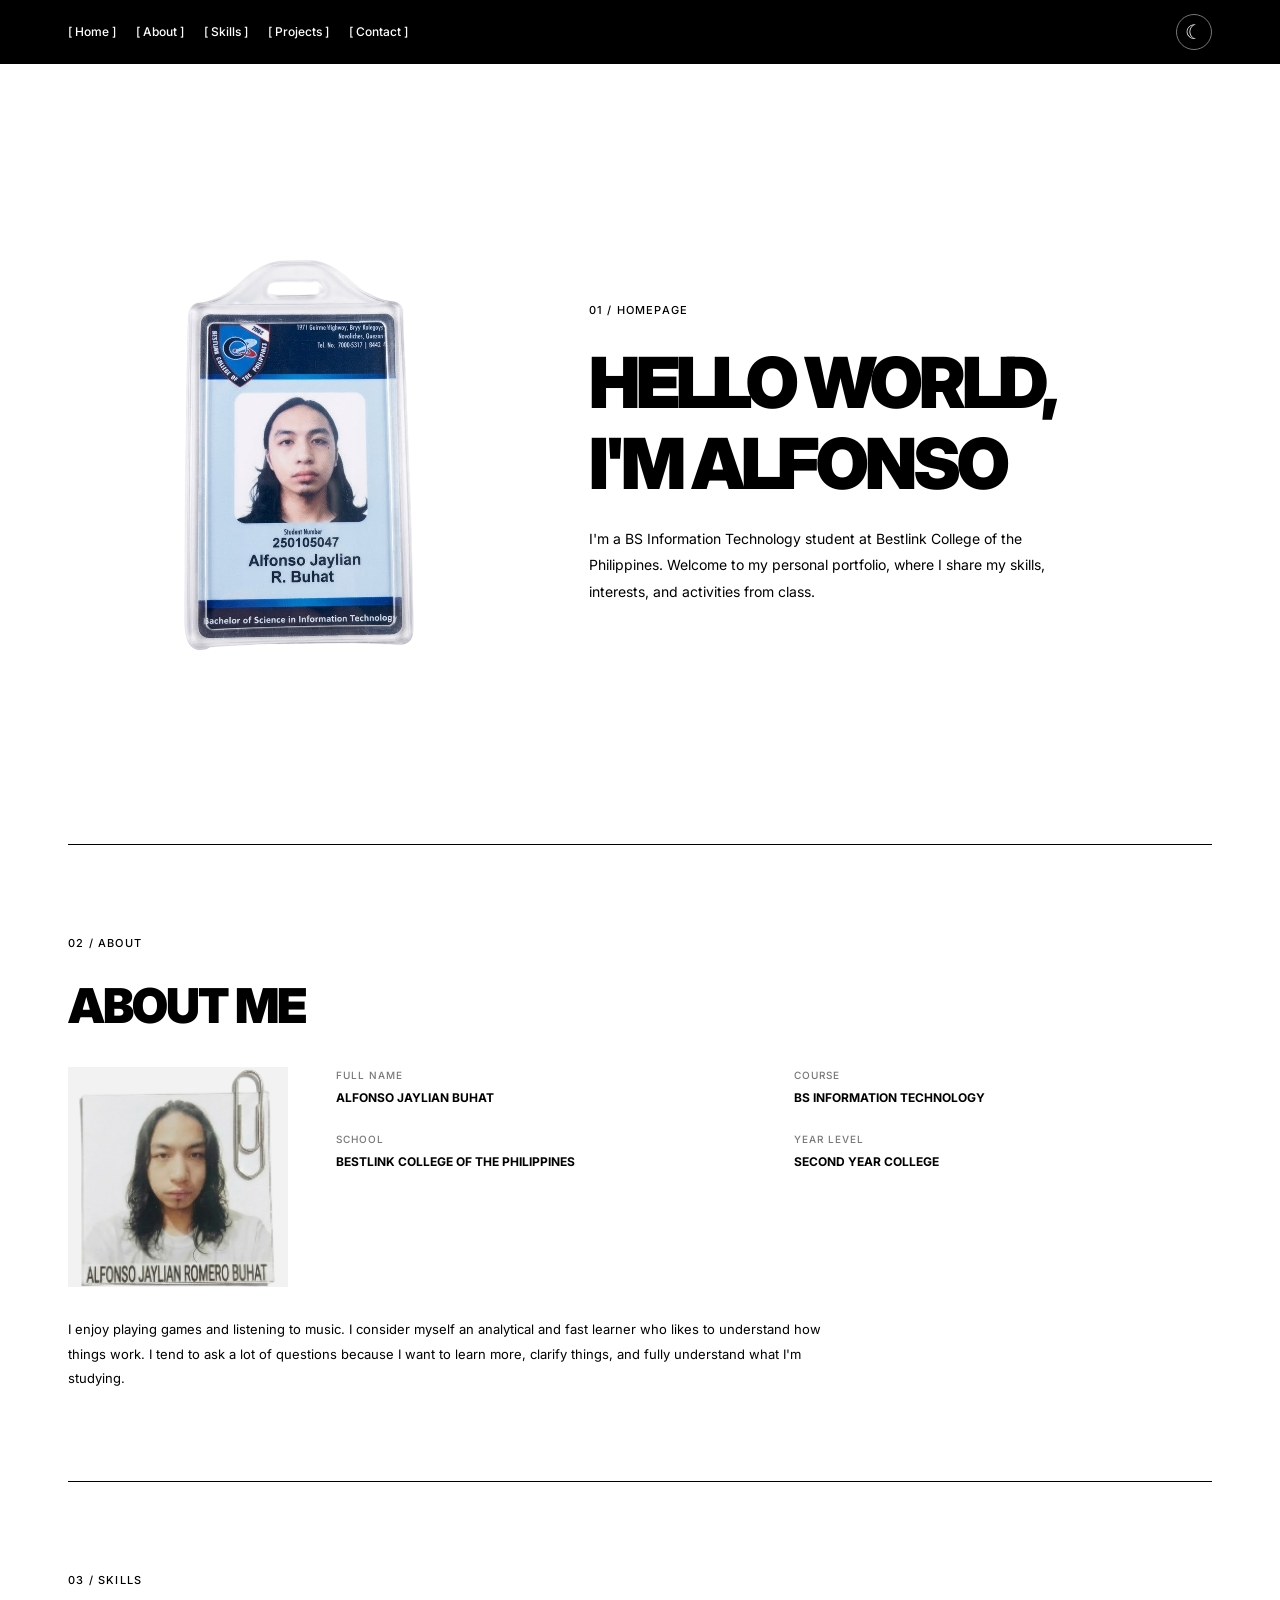
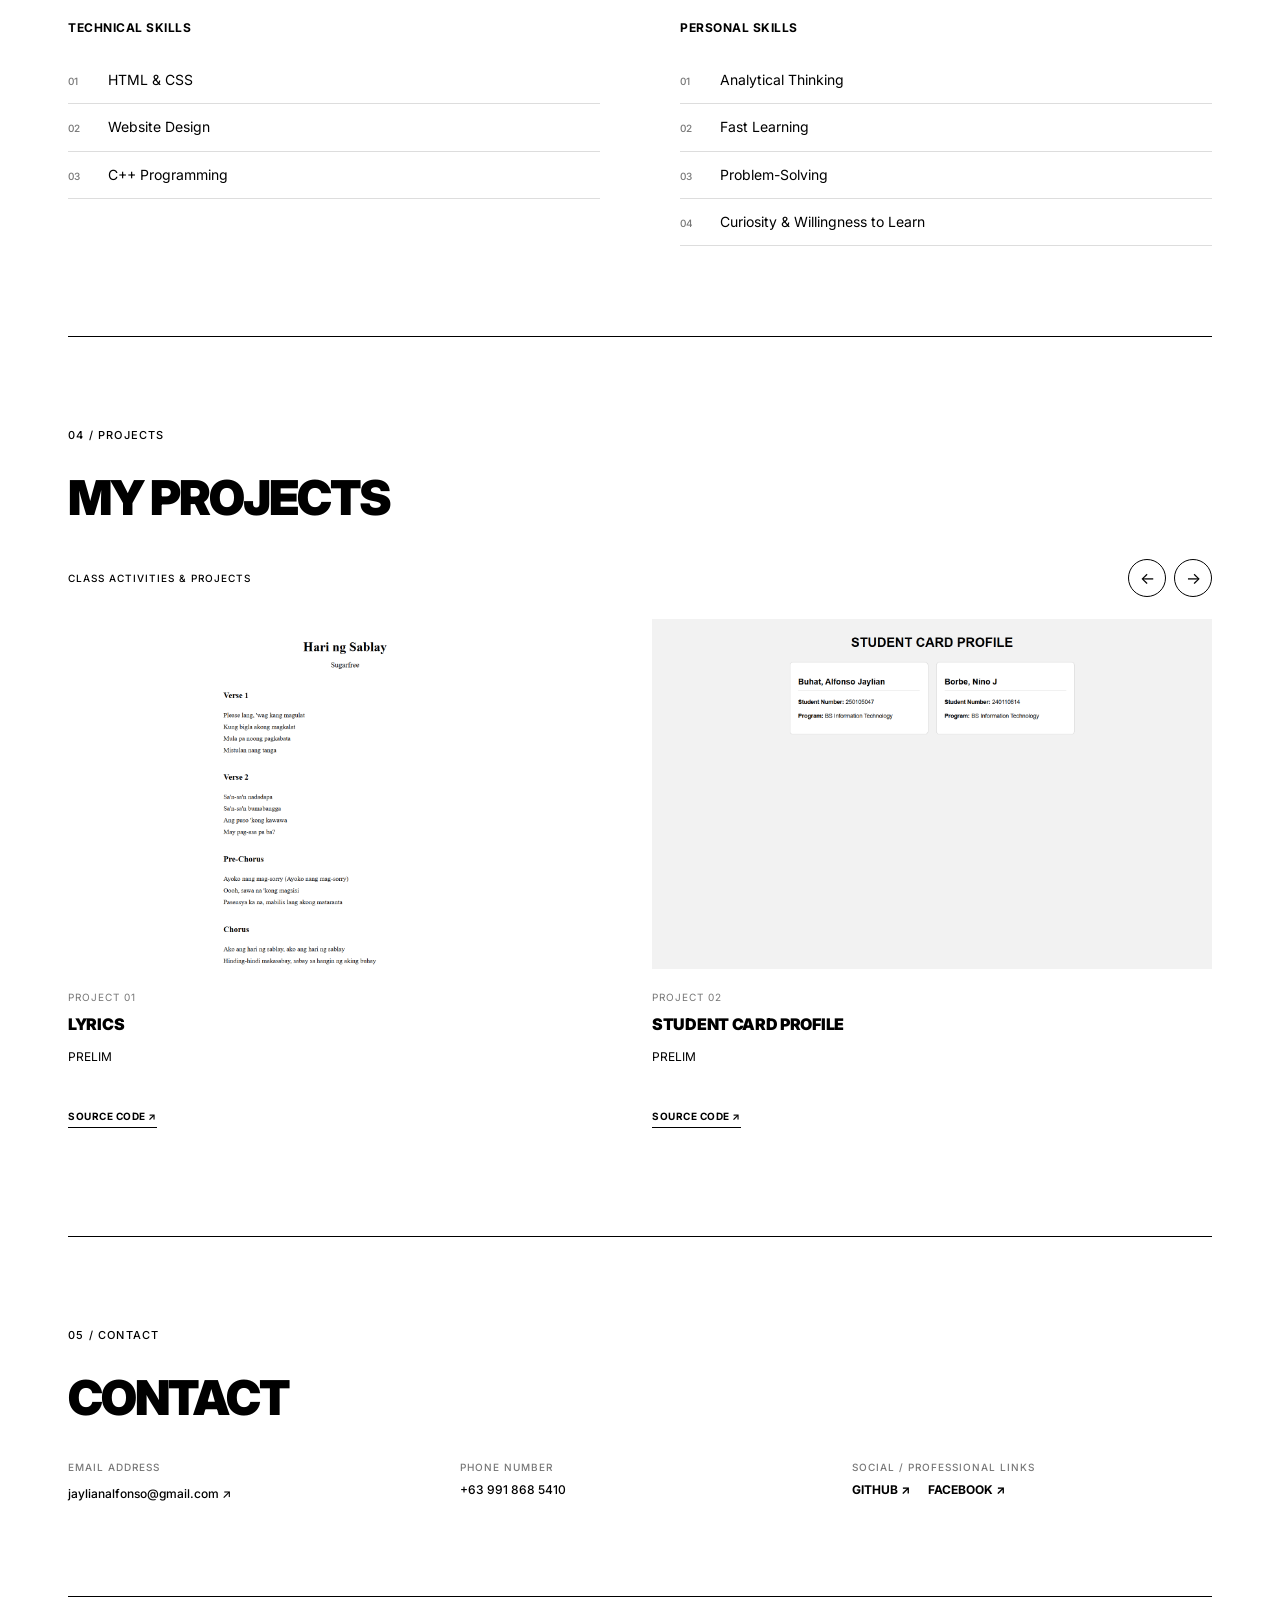
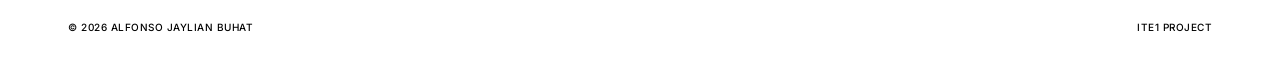
<file: index.html>
<!DOCTYPE html>
<html lang="en">
<head>
    <meta charset="UTF-8">
    <meta name="viewport" content="width=device-width, initial-scale=1.0">
    <meta name="description" content="Personal portfolio of a BS Information Technology student.">
    <title>BUHAT RESUME ITE1</title>

    <link rel="preconnect" href="https://fonts.googleapis.com">
    <link rel="preconnect" href="https://fonts.gstatic.com" crossorigin>
    <link href="https://fonts.googleapis.com/css2?family=Inter:wght@400;500;700;900&display=swap"
          rel="stylesheet">
    <link rel="stylesheet" href="style.css">
</head>
<body>

    <!-- NAVIGATION -->
    <header class="navbar" id="navbar">
        <div class="nav-inner">
            <a href="#home" class="nav-logo" id="navLogo"
               aria-label="Back to home">
                ALFONSO JAYLIAN BUHAT<span>.</span>
            </a>

            <nav class="nav-links" aria-label="Main navigation">
                <a href="#home">[ Home ]</a>
                <a href="#about">[ About ]</a>
                <a href="#skills">[ Skills ]</a>
                <a href="#projects">[ Projects ]</a>
                <a href="#contact">[ Contact ]</a>
            </nav>

            <!-- ICON-ONLY DARK/LIGHT MODE -->
            <button class="theme-toggle" id="themeToggle"
                    type="button" aria-label="Switch to dark mode"
                    title="Switch theme" aria-pressed="false">
                <span id="themeIcon" aria-hidden="true">☾</span>
            </button>
        </div>
    </header>

    <main>
        <!-- 00 / HOMEPAGE -->
        <section class="section hero" id="home">
            <div class="hero-image">
                <img src="images/id.png"
                     alt="Portrait of Your Name">
            </div>

            <div class="hero-content">
                <p class="section-label">01 / HOMEPAGE</p>

                <h1>
                    HELLO WORLD,<br>
                    I'M <span class="name-placeholder"> ALFONSO</span>
                </h1>

                <p class="hero-description">
                    I'm a BS Information Technology student at Bestlink
                    College of the Philippines. Welcome to my personal portfolio,
                    where I share my skills, interests, and activities from class.
                </p>
            </div>
        </section>

        <!-- 02 / ABOUT -->
        <section class="section about" id="about">
            <p class="section-label">02 / ABOUT</p>
            <h2>ABOUT ME</h2>

            <div class="about-layout">
                <div class="about-photo">
                    <img src="images/2.png"
                         alt="Your profile photo">
                </div>

                <div class="about-details">
                    <div class="info-item">
                        <p class="info-label">FULL NAME</p>
                        <p class="info-value">ALFONSO JAYLIAN BUHAT</p>
                    </div>

                    <div class="info-item">
                        <p class="info-label">COURSE</p>
                        <p class="info-value">BS INFORMATION TECHNOLOGY</p>
                    </div>

                    <div class="info-item">
                        <p class="info-label">SCHOOL</p>
                        <p class="info-value">BESTLINK COLLEGE OF THE PHILIPPINES</p>
                    </div>

                    <div class="info-item">
                        <p class="info-label">YEAR LEVEL</p>
                        <p class="info-value">SECOND YEAR COLLEGE</p>
                    </div>
                </div>
            </div>

            <p class="biography">
                I enjoy playing games and listening to music. I consider myself
                an analytical and fast learner who likes to understand how things
                work. I tend to ask a lot of questions because I want to learn
                more, clarify things, and fully understand what I'm studying.
            </p>
        </section>

        <!-- 03 / SKILLS -->
        <section class="section skills" id="skills">
            <p class="section-label">03 / SKILLS</p>

            <div class="skills-layout">
                <div class="skill-group">
                    <h3>TECHNICAL SKILLS</h3>
                    <ol>
                        <li>HTML &amp; CSS</li>
                        <li>Website Design</li>
                        <li>C++ Programming</li>
                    </ol>
                </div>

                <div class="skill-group">
                    <h3>PERSONAL SKILLS</h3>
                    <ol>
                        <li>Analytical Thinking</li>
                        <li>Fast Learning</li>
                        <li>Problem-Solving</li>
                        <li>Curiosity &amp; Willingness to Learn</li>
                    </ol>
                </div>
            </div>
        </section>

        <!-- 04 / PROJECTS -->
        <section class="section projects" id="projects">
            <p class="section-label">04 / PROJECTS</p>
            <h2>MY PROJECTS</h2>

            <div class="project-controls">
                <p>CLASS ACTIVITIES &amp; PROJECTS</p>

                <div class="arrow-controls">
                    <button class="arrow-button" id="scrollLeft"
                            type="button" aria-label="Scroll projects left">
                        &#8592;
                    </button>
                    <button class="arrow-button" id="scrollRight"
                            type="button" aria-label="Scroll projects right">
                        &#8594;
                    </button>
                </div>
            </div>

            <div class="project-track" id="projectTrack">
                <article class="project-card">
                    <div class="project-image">
                        <img src="images/act1.png"
                             alt="Personal portfolio preview">
                    </div>
                    <p class="project-number">PROJECT 01</p>
                    <h3>LYRICS</h3>
                    <p class="project-description">
                        PRELIM
                    </p>
                    <a class="source-link" href="https://github.com/karsmk1/lyrics/tree/04ff6d4db342625b82c0b0148d954addc732d239/1">SOURCE CODE ↗</a>
                </article>

                <article class="project-card">
                    <div class="project-image">
                        <img src="images/act2.png"
                             alt="Class activity preview">
                    </div>
                    <p class="project-number">PROJECT 02</p>
                    <h3>STUDENT CARD PROFILE</h3>
                    <p class="project-description">
                        PRELIM
                    </p>
                    <a class="source-link" href="https://github.com/karsmk1/studentcardprofile/tree/f6ef63bb9279cb268117015e6d9f0c8e3410a78f/2">SOURCE CODE ↗</a>
                </article>

                <article class="project-card">
                    <div class="project-image">
                        <img src="images/act3.png"
                             alt="Additional project preview">
                    </div>
                    <p class="project-number">PROJECT 03</p>
                    <h3>CSS Display and Position</h3>
                    <p class="project-description">
                        MIDTERM
                    </p>
                    <a class="source-link" href="https://github.com/karsmk1/cssdisplayandpositon/tree/a72b3e4912368a665d2d54250838f817ed86a00d/3">SOURCE CODE ↗</a>
                </article>

                <article class="project-card">
                    <div class="project-image">
                        <img src="images/act4.png"
                             alt="Additional project preview">
                    </div>
                    <p class="project-number">PROJECT 04</p>
                    <h3>Personal Website</h3>
                    <p class="project-description">
                        MIDTERM
                    </p>
                    <a class="source-link" href="https://github.com/karsmk1/personalwebsite/tree/3f2a18e3c52696447e6ccb2be36a5016857dbf10/4">SOURCE CODE ↗</a>
                </article>

                <article class="project-card">
                    <div class="project-image">
                        <img src="images/act5.png"
                             alt="Additional project preview">
                    </div>
                    <p class="project-number">PROJECT 05</p>
                    <h3>TEACHERS DAY LETTER</h3>
                    <p class="project-description">
                        FINALS
                    </p>
                    <a class="source-link" href="https://github.com/karsmk1/teachersday/tree/890fd26f395844ecdd4cce97cda45fd534c66e19/5">SOURCE CODE ↗</a>
                </article>

            </div>
        </section>

        <!-- 05 / CONTACT -->
        <section class="section contact" id="contact">
            <p class="section-label">05 / CONTACT</p>
            <h2>CONTACT</h2>

            <div class="contact-list">
                <div class="contact-item">
                    <p class="info-label">EMAIL ADDRESS</p>
                    <a href="mailto:your.email@example.com">
                        jaylianalfonso@gmail.com ↗
                    </a>
                </div>

                <div class="contact-item">
                    <p class="info-label">PHONE NUMBER</p>
                    <p>+63 991 868 5410</p>
                </div>

                <div class="contact-item">
                    <p class="info-label">SOCIAL / PROFESSIONAL LINKS</p>
                    <div class="social-links">
                        <a href="https://github.com/karsmk1"
                           target="_blank" rel="noopener noreferrer">
                            GITHUB ↗
                        </a>
                        <a href="https://www.facebook.com/karsmk.1/"
                           target="_blank" rel="noopener noreferrer">
                            FACEBOOK ↗
                        </a>
                    </div>
                </div>
            </div>
        </section>
    </main>

    <!-- FOOTER -->
    <footer class="footer">
        <p>© 2026 ALFONSO JAYLIAN BUHAT</p>
        <p>ITE1 PROJECT</p>
    </footer>

    <!-- BACK TO TOP -->
    <button class="back-to-top" id="backToTop"
            type="button" aria-label="Back to top" title="Back to top">
        ↑
    </button>

    <script src="script.js"></script>
</body>
</html>
</file>
<file: style.css>
/* THEME VARIABLES */
:root {
    color-scheme: light;
    --page-bg: #ffffff;
    --text-color: #000000;
    --line-color: #000000;
    --soft-line: #dddddd;
    --surface: #f2f2f2;
    --gray: #777777;
    --page-width: 1200px;
}

body.dark-mode {
    color-scheme: dark;
    --page-bg: #111111;
    --text-color: #f5f5f5;
    --line-color: #f5f5f5;
    --soft-line: #383838;
    --surface: #202020;
    --gray: #aaaaaa;
}

/* GENERAL */
* {
    box-sizing: border-box;
    margin: 0;
    padding: 0;
}

html {
    scroll-behavior: smooth;
    scroll-padding-top: 80px;
}

body {
    background: var(--page-bg);
    color: var(--text-color);
    font-family: "Inter", sans-serif;
    font-weight: 400;
    line-height: 1.6;
    transition: background-color 250ms ease, color 250ms ease;
}

a {
    color: inherit;
    text-decoration: none;
}

button {
    font: inherit;
}

img {
    display: block;
    max-width: 100%;
}

/* NAVIGATION */
.navbar {
    position: fixed;
    inset: 0 0 auto 0;
    z-index: 1000;
    background: #000000;
    color: #ffffff;
}

.nav-inner {
    width: min(100%, var(--page-width));
    min-height: 64px;
    margin: 0 auto;
    padding: 0 28px;
    display: flex;
    align-items: center;
    gap: 0;
}

/* Logo collapses when hidden so links glide left */
.nav-logo {
    flex: 0 0 auto;
    max-width: 0;
    margin-right: 0;
    overflow: hidden;
    white-space: nowrap;
    font-size: 14px;
    font-weight: 900;
    letter-spacing: -0.5px;
    opacity: 0;
    transform: translateX(-10px);
    pointer-events: none;
    transition:
        max-width 300ms ease,
        margin-right 300ms ease,
        opacity 250ms ease,
        transform 300ms ease;
}

.nav-logo span {
    color: #aaaaaa;
}

.navbar.scrolled .nav-logo {
    max-width: 180px;
    margin-right: 28px;
    opacity: 1;
    transform: translateX(0);
    pointer-events: auto;
}

.nav-links {
    display: flex;
    align-items: center;
    flex-wrap: wrap;
    gap: 20px;
    min-width: 0;
}

.nav-links a {
    display: inline-block;
    font-size: 12px;
    font-weight: 500;
    white-space: nowrap;
    transition: color 200ms ease;
}

.nav-links a:hover {
    color: #aaaaaa;
}

/* ICON-ONLY THEME TOGGLE */
.theme-toggle {
    display: inline-flex;
    align-items: center;
    justify-content: center;
    flex: 0 0 36px;
    width: 36px;
    height: 36px;
    margin-left: auto;
    padding: 0;
    border: 1px solid #777777;
    border-radius: 50%;
    background: transparent;
    color: #ffffff;
    font-family: inherit;
    font-size: 20px;
    cursor: pointer;
    transition:
        background-color 200ms ease,
        color 200ms ease,
        transform 200ms ease;
}

.theme-toggle:hover {
    background: #ffffff;
    color: #000000;
    transform: rotate(12deg);
}

#themeIcon {
    line-height: 1;
}

/* MAIN CONTENT */
main {
    width: min(100%, var(--page-width));
    margin: 0 auto;
    padding: 64px 28px 0;
}

.section {
    padding: 90px 0;
    border-bottom: 1px solid var(--line-color);
    scroll-margin-top: 64px;
}

.section-label {
    margin-bottom: 28px;
    font-size: 11px;
    font-weight: 500;
    letter-spacing: 1.2px;
}

/* HOMEPAGE */
.hero {
    min-height: 650px;
    display: grid;
    grid-template-columns: 0.85fr 1.15fr;
    align-items: center;
    gap: 60px;
}


/* STUDENT ID OVER THE HOMEPAGE PORTRAIT */
.hero-image {
    position: relative;
}

.hero-image .hero-id {
    position: absolute;
    width: 200px;
    left: 5%;
    bottom: 8%;
    z-index: 2;
    transform: rotate(15deg);
    transform-origin: center;
    filter: drop-shadow(5px 8px 10px rgba(0, 0, 0, 0.22));
    transition: transform 300ms ease;
}

.hero-image .hero-id:hover {
    transform: rotate(18deg) translateY(-5px);
}

@media (max-width: 760px) {
    .hero-image .hero-id {
        width: 155px;
        left: 3%;
        bottom: 5%;
    }
}

.hero-content h1 {
    font-size: clamp(38px, 5.5vw, 76px);
    font-weight: 900;
    line-height: 0.98;
    letter-spacing: -4px;
    overflow-wrap: anywhere;
}

.name-placeholder {
    display: inline-block;
    margin-top: 12px;
}

.hero-description {
    max-width: 470px;
    margin-top: 28px;
    font-size: 14px;
    line-height: 1.9;
}

/* SECTION HEADINGS */
.section h2 {
    margin-bottom: 36px;
    font-size: clamp(32px, 4vw, 48px);
    font-weight: 900;
    line-height: 1.05;
    letter-spacing: -2px;
}

/* ABOUT */
.about-layout {
    display: grid;
    grid-template-columns: 220px 1fr;
    gap: 48px;
    align-items: start;
}

.about-photo {
    width: 220px;
    aspect-ratio: 1 / 1;
    overflow: hidden;
    background: var(--surface);
}

.about-photo img {
    width: 100%;
    height: 100%;
    object-fit: cover;
}

.about-details {
    display: grid;
    grid-template-columns: repeat(2, minmax(0, 1fr));
    column-gap: 40px;
    row-gap: 24px;
}

.info-label {
    margin-bottom: 5px;
    color: var(--gray);
    font-size: 10px;
    font-weight: 500;
    letter-spacing: 1px;
}

.info-value {
    font-size: 12px;
    font-weight: 700;
    line-height: 1.6;
    overflow-wrap: anywhere;
}

.biography {
    max-width: 760px;
    margin-top: 30px;
    font-size: 13px;
    line-height: 1.9;
}

/* SKILLS */
.skills-layout {
    display: grid;
    grid-template-columns: repeat(2, minmax(0, 1fr));
    gap: 80px;
}

.skill-group h3 {
    margin-bottom: 20px;
    font-size: 12px;
    font-weight: 700;
    letter-spacing: 0.5px;
}

.skill-group ol {
    list-style: none;
    counter-reset: skill;
}

.skill-group li {
    counter-increment: skill;
    display: flex;
    align-items: baseline;
    gap: 18px;
    padding: 12px 0;
    border-bottom: 1px solid var(--soft-line);
    font-size: 14px;
}

.skill-group li::before {
    content: "0" counter(skill);
    min-width: 22px;
    color: var(--gray);
    font-size: 10px;
    font-weight: 500;
}

/* PROJECTS */
.project-controls {
    display: flex;
    align-items: center;
    justify-content: space-between;
    gap: 20px;
    margin-bottom: 22px;
}

.project-controls > p {
    font-size: 10px;
    font-weight: 500;
    letter-spacing: 1px;
}

.arrow-controls {
    display: flex;
    gap: 8px;
}

.arrow-button {
    width: 38px;
    height: 38px;
    border: 1px solid var(--line-color);
    border-radius: 50%;
    background: var(--page-bg);
    color: var(--text-color);
    cursor: pointer;
    transition: background 200ms ease, color 200ms ease;
}

.arrow-button:hover {
    background: var(--text-color);
    color: var(--page-bg);
}

.project-track {
    display: grid;
    grid-auto-columns: calc((100% - 24px) / 2);
    grid-auto-flow: column;
    gap: 24px;
    overflow-x: auto;
    overscroll-behavior-x: contain;
    scroll-snap-type: x mandatory;
    scrollbar-width: thin;
    scrollbar-color: var(--text-color) var(--surface);
    padding-bottom: 18px;
}

.project-card {
    min-width: 0;
    scroll-snap-align: start;
}

.project-image {
    display: flex;
    align-items: center;
    justify-content: center;
    aspect-ratio: 16 / 10;
    overflow: hidden;
    background: var(--surface);
}

.project-image img {
    width: 100%;
    height: 100%;
    object-fit: cover;
    transition: transform 350ms ease;
}

.project-image:hover img {
    transform: scale(1.04);
}

.project-number {
    margin-top: 20px;
    color: var(--gray);
    font-size: 10px;
    letter-spacing: 1px;
}

.project-card h3 {
    margin-top: 7px;
    font-size: 16px;
    font-weight: 900;
    letter-spacing: -0.3px;
}

.project-description {
    min-height: 48px;
    margin-top: 8px;
    font-size: 12px;
    line-height: 1.8;
}

.source-link {
    display: inline-block;
    margin-top: 14px;
    padding-bottom: 3px;
    border-bottom: 1px solid var(--line-color);
    font-size: 10px;
    font-weight: 700;
    letter-spacing: 0.5px;
    transition: opacity 200ms ease;
}

.source-link:hover {
    opacity: 0.55;
}

/* CONTACT */
.contact-description {
    max-width: 530px;
    margin-top: -12px;
    margin-bottom: 36px;
    font-size: 13px;
    line-height: 1.9;
}

.contact-list {
    display: grid;
    grid-template-columns: repeat(3, minmax(0, 1fr));
    gap: 32px;
}

.contact-item > a,
.contact-item > p:not(.info-label) {
    font-size: 12px;
    font-weight: 500;
    overflow-wrap: anywhere;
}

.contact-item > a:hover,
.social-links a:hover {
    opacity: 0.55;
}

.social-links {
    display: flex;
    flex-wrap: wrap;
    gap: 18px;
}

.social-links a {
    font-size: 12px;
    font-weight: 700;
    transition: opacity 200ms ease;
}

/* FOOTER */
.footer {
    width: min(100%, var(--page-width));
    margin: 0 auto;
    padding: 22px 28px;
    display: flex;
    justify-content: space-between;
    gap: 20px;
    color: var(--text-color);
    font-size: 10px;
    font-weight: 500;
    letter-spacing: 0.5px;
}

/* BACK TO TOP */
.back-to-top {
    position: fixed;
    right: 28px;
    bottom: 28px;
    z-index: 900;
    width: 46px;
    height: 46px;
    border: 1px solid var(--page-bg);
    border-radius: 50%;
    background: var(--text-color);
    color: var(--page-bg);
    font-size: 22px;
    cursor: pointer;
    opacity: 0;
    visibility: hidden;
    transform: translateY(10px);
    transition: opacity 250ms ease, transform 250ms ease,
                visibility 250ms ease;
}

.back-to-top.visible {
    opacity: 1;
    visibility: visible;
    transform: translateY(0);
}

.back-to-top:hover {
    opacity: 0.75;
}

/* KEYBOARD ACCESSIBILITY */
a:focus-visible,
button:focus-visible {
    outline: 2px solid var(--gray);
    outline-offset: 4px;
}

/* TABLET */
@media (max-width: 760px) {
    .nav-inner {
        min-height: 60px;
        padding: 10px 18px;
        gap: 0;
    }

    .nav-links {
        gap: 12px;
    }

    .nav-links a {
        font-size: 10px;
    }

    .nav-logo {
        font-size: 11px;
    }

    .navbar.scrolled .nav-logo {
        margin-right: 16px;
    }

    main {
        padding: 60px 20px 0;
    }

    .section {
        padding: 64px 0;
    }

    .hero {
        min-height: auto;
        grid-template-columns: 1fr;
        gap: 30px;
        padding-top: 55px;
        padding-bottom: 65px;
    }

    .hero-image {
        order: 2;
    }

    .hero-image img {
        max-height: 350px;
        max-width: 320px;
    }

    .hero-content {
        order: 1;
    }

    .hero-content h1 {
        font-size: clamp(38px, 9vw, 60px);
        letter-spacing: -2px;
    }

    .about-layout {
        grid-template-columns: 150px 1fr;
        gap: 24px;
    }

    .about-photo {
        width: 150px;
    }

    .about-details {
        grid-template-columns: 1fr;
        row-gap: 16px;
    }

    .skills-layout {
        gap: 36px;
    }

    .project-track {
        grid-auto-columns: 80%;
        gap: 18px;
    }

    .contact-list {
        grid-template-columns: 1fr;
        gap: 24px;
    }

    .footer {
        padding: 20px;
    }

    .back-to-top {
        right: 18px;
        bottom: 18px;
    }
}

/* MOBILE */
@media (max-width: 480px) {
    .nav-inner {
        gap: 0;
        padding-inline: 12px;
    }

    .nav-logo {
        max-width: 0;
        font-size: 10px;
        line-height: 1.3;
    }

    .navbar.scrolled .nav-logo {
        max-width: 90px;
        margin-right: 10px;
    }

    .nav-links {
        flex: 1;
        gap: 8px;
    }

    .nav-links a {
        font-size: 9px;
    }

    .theme-toggle {
        flex-basis: 32px;
        width: 32px;
        height: 32px;
        margin-left: 8px;
        font-size: 18px;
    }

    main {
        padding-inline: 16px;
    }

    .section {
        padding: 52px 0;
    }

    .section h2 {
        font-size: 34px;
    }

    .about-layout {
        grid-template-columns: 1fr;
        gap: 24px;
    }

    .about-photo {
        width: 150px;
    }

    .about-details {
        grid-template-columns: repeat(2, minmax(0, 1fr));
        column-gap: 20px;
    }

    .skills-layout {
        grid-template-columns: 1fr;
        gap: 34px;
    }

    .project-track {
        grid-auto-columns: 90%;
    }

    .project-controls > p {
        font-size: 9px;
    }

    .arrow-button {
        width: 34px;
        height: 34px;
    }

    .footer {
        font-size: 8px;
    }
}

/* REDUCED MOTION ACCESSIBILITY */
@media (prefers-reduced-motion: reduce) {
    html {
        scroll-behavior: auto;
    }

    *,
    *::before,
    *::after {
        animation-duration: 0.01ms !important;
        transition-duration: 0.01ms !important;
    }
}
</file>
